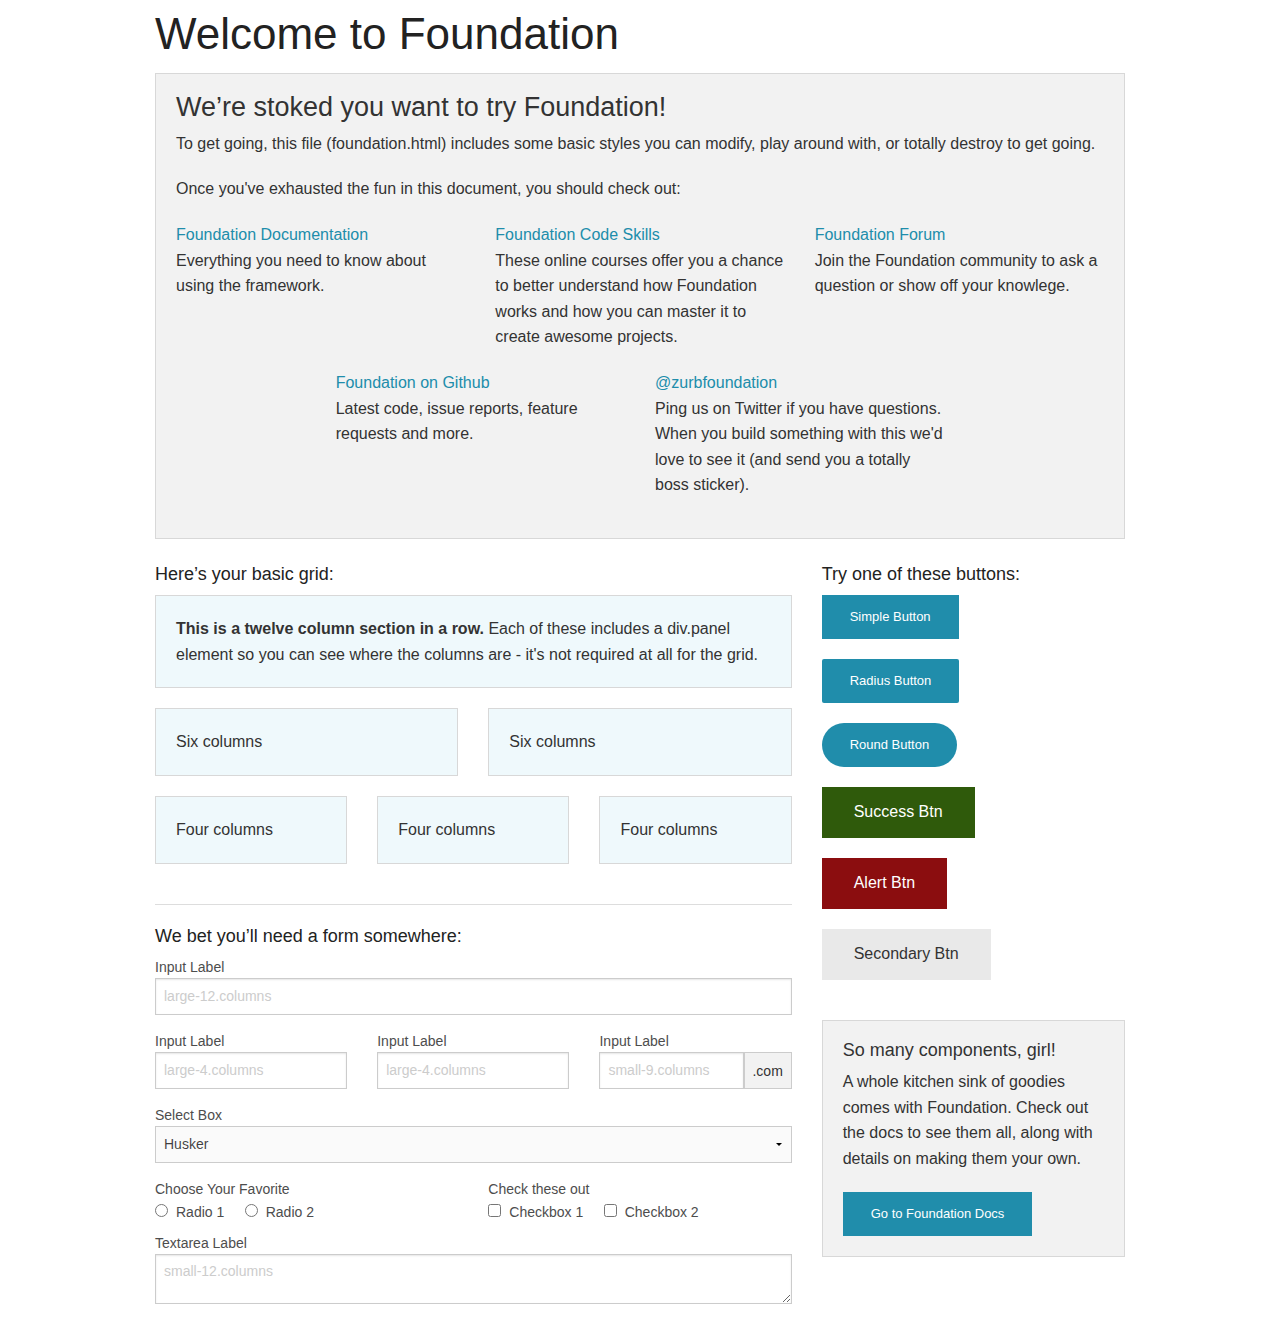
<file: static/foundation.html>
<!doctype html>
<html class="no-js" lang="en">
  <head>
    <meta charset="utf-8" />
    <meta name="viewport" content="width=device-width, initial-scale=1.0" />
    <title>Foundation | Welcome</title>
    <link rel="stylesheet" href="css/foundation.css" />
    <script src="js/vendor/modernizr.js"></script>
  </head>
  <body>
    
    <div class="row">
      <div class="large-12 columns">
        <h1>Welcome to Foundation</h1>
      </div>
    </div>
    
    <div class="row">
      <div class="large-12 columns">
        <div class="panel">
          <h3>We&rsquo;re stoked you want to try Foundation! </h3>
          <p>To get going, this file (foundation.html) includes some basic styles you can modify, play around with, or totally destroy to get going.</p>
          <p>Once you've exhausted the fun in this document, you should check out:</p>
          <div class="row">
            <div class="large-4 medium-4 columns">
              <p><a href="http://foundation.zurb.com/docs">Foundation Documentation</a><br />Everything you need to know about using the framework.</p>
            </div>
            <div class="large-4 medium-4 columns">
              <p><a href="http://zurb.com/university/code-skills">Foundation Code Skills</a><br />These online courses offer you a chance to better understand how Foundation works and how you can master it to create awesome projects.</p>
            </div>
            <div class="large-4 medium-4 columns">
              <p><a href="http://foundation.zurb.com/forum">Foundation Forum</a><br />Join the Foundation community to ask a question or show off your knowlege.</p>
            </div>
          </div>
          <div class="row">
            <div class="large-4 medium-4 medium-push-2 columns">
              <p><a href="http://github.com/zurb/foundation">Foundation on Github</a><br />Latest code, issue reports, feature requests and more.</p>
            </div>
            <div class="large-4 medium-4 medium-pull-2 columns">
              <p><a href="https://twitter.com/ZURBfoundation">@zurbfoundation</a><br />Ping us on Twitter if you have questions. When you build something with this we'd love to see it (and send you a totally boss sticker).</p>
            </div>        
          </div>
        </div>
      </div>
    </div>

    <div class="row">
      <div class="large-8 medium-8 columns">
        <h5>Here&rsquo;s your basic grid:</h5>
        <!-- Grid Example -->

        <div class="row">
          <div class="large-12 columns">
            <div class="callout panel">
              <p><strong>This is a twelve column section in a row.</strong> Each of these includes a div.panel element so you can see where the columns are - it's not required at all for the grid.</p>
            </div>
          </div>
        </div>
        <div class="row">
          <div class="large-6 medium-6 columns">
            <div class="callout panel">
              <p>Six columns</p>
            </div>
          </div>
          <div class="large-6 medium-6 columns">
            <div class="callout panel">
              <p>Six columns</p>
            </div>
          </div>
        </div>
        <div class="row">
          <div class="large-4 medium-4 small-4 columns">
            <div class="callout panel">
              <p>Four columns</p>
            </div>
          </div>
          <div class="large-4 medium-4 small-4 columns">
            <div class="callout panel">
              <p>Four columns</p>
            </div>
          </div>
          <div class="large-4 medium-4 small-4 columns">
            <div class="callout panel">
              <p>Four columns</p>
            </div>
          </div>
        </div>
        
        <hr />
                
        <h5>We bet you&rsquo;ll need a form somewhere:</h5>
        <form>
          <div class="row">
            <div class="large-12 columns">
              <label>Input Label</label>
              <input type="text" placeholder="large-12.columns" />
            </div>
          </div>
          <div class="row">
            <div class="large-4 medium-4 columns">
              <label>Input Label</label>
              <input type="text" placeholder="large-4.columns" />
            </div>
            <div class="large-4 medium-4 columns">
              <label>Input Label</label>
              <input type="text" placeholder="large-4.columns" />
            </div>
            <div class="large-4 medium-4 columns">
              <div class="row collapse">
                <label>Input Label</label>
                <div class="small-9 columns">
                  <input type="text" placeholder="small-9.columns" />
                </div>
                <div class="small-3 columns">
                  <span class="postfix">.com</span>
                </div>
              </div>
            </div>
          </div>
          <div class="row">
            <div class="large-12 columns">
              <label>Select Box</label>
              <select>
                <option value="husker">Husker</option>
                <option value="starbuck">Starbuck</option>
                <option value="hotdog">Hot Dog</option>
                <option value="apollo">Apollo</option>
              </select>
            </div>
          </div>
          <div class="row">
            <div class="large-6 medium-6 columns">
              <label>Choose Your Favorite</label>
              <input type="radio" name="pokemon" value="Red" id="pokemonRed"><label for="pokemonRed">Radio 1</label>
              <input type="radio" name="pokemon" value="Blue" id="pokemonBlue"><label for="pokemonBlue">Radio 2</label>
            </div>
            <div class="large-6 medium-6 columns">
              <label>Check these out</label>
              <input id="checkbox1" type="checkbox"><label for="checkbox1">Checkbox 1</label>
              <input id="checkbox2" type="checkbox"><label for="checkbox2">Checkbox 2</label>
            </div>
          </div>
          <div class="row">
            <div class="large-12 columns">
              <label>Textarea Label</label>
              <textarea placeholder="small-12.columns"></textarea>
            </div>
          </div>
        </form>
      </div>     

      <div class="large-4 medium-4 columns">
        <h5>Try one of these buttons:</h5>
        <p><a href="#" class="small button">Simple Button</a><br/>
        <a href="#" class="small radius button">Radius Button</a><br/>
        <a href="#" class="small round button">Round Button</a><br/>            
        <a href="#" class="medium success button">Success Btn</a><br/>
        <a href="#" class="medium alert button">Alert Btn</a><br/>
        <a href="#" class="medium secondary button">Secondary Btn</a></p>           
        <div class="panel">
          <h5>So many components, girl!</h5>
          <p>A whole kitchen sink of goodies comes with Foundation. Check out the docs to see them all, along with details on making them your own.</p>
          <a href="http://foundation.zurb.com/docs/" class="small button">Go to Foundation Docs</a>          
        </div>
      </div>
    </div>
    
    <script src="js/vendor/jquery.js"></script>
    <script src="js/foundation.min.js"></script>
    <script>
      $(document).foundation();
    </script>
  </body>
</html>
</file>
